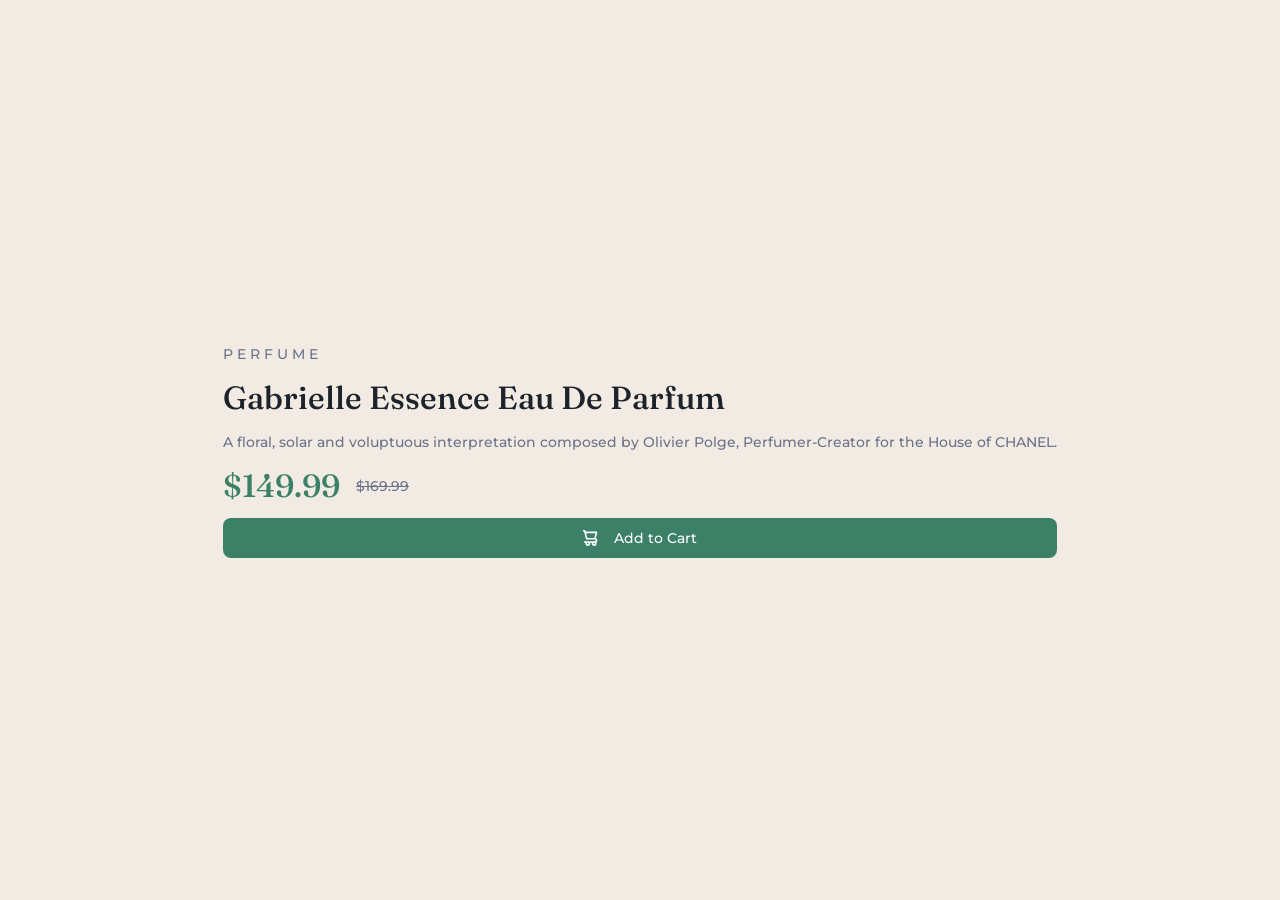
<file: index.html>
<!DOCTYPE html>
<html lang="en">
  <head>
    <meta charset="UTF-8" />
    <meta name="viewport" content="width=device-width, initial-scale=1.0" />
    <!-- displays site properly based on user's device -->

    <link
      rel="icon"
      type="image/png"
      sizes="32x32"
      href="./images/favicon-32x32.png"
    />
    <link rel="stylesheet" href="styles.css" />

    <title>Frontend Mentor | Product preview card component</title>
  </head>

  <body>
    <main>
      <div class="container">
        <div class="image"></div>
        <div class="content">
          <p class="top-subtitle">Perfume</p>
    
          <h1 class="title">Gabrielle Essence Eau De Parfum</h1>
    
          <p class="main-text">
            A floral, solar and voluptuous interpretation composed by Olivier Polge,
            Perfumer-Creator for the House of CHANEL.
          </p>
    
          <div class="prices">
            <p class="main-price">$149.99</p>
            <p class="old-price">$169.99</p>
          </div>
    
          <button class="btn-add-to-cart">
            <img src="images/icon-cart.svg" alt="cart-icon" class="cart-icon">
            <p class="btn-text">Add to Cart</p>
          </button>
        </div>
      </div>

    </main>
  </body>
</html>
</file>
<file: styles.css>
@import url('https://fonts.googleapis.com/css2?family=Fraunces:opsz,wght@9..144,800&display=swap');
@import url('https://fonts.googleapis.com/css2?family=Montserrat:wght@500;700&display=swap');

:root {
    /* Primary */
    --accent-main: hsl(158, 36%, 37%);
    --accent-dark: hsl(158, 36%, 25%);
    --primary: hsl(30, 38%, 92%);

    /* Neutral */
    --dark-text: hsl(212, 21%, 14%);
    --light-text: hsl(228, 12%, 48%);
    --white: hsl(0, 0%, 100%);

    --fw-main: 500;
    --fw-bold: 700;

    --fs-main: 0.875rem;
    --fs-accent: 2rem
}

*, *::before, *::after {
    box-sizing: border-box;
}

* {
    margin: 0;
    padding: 0;
    font: inherit;
}

img, picture, svg, video {
    display: block;
    max-width: 100%;
}

body {
    min-height: 100vh;
    background-color: var(--primary);
    padding: 1rem;
    font-family: "Montserrat", sans-serif;
    font-size: var(--fs-main);
    font-weight: var(--fw-main);
    color: var(--light-text);
    display: grid;
    place-content: center;
    line-height: 1.5rem;
}

.product {
    background-color: var(--white);
    border-radius: .5rem;
    overflow: hidden;
    display: grid;
    max-width: 600px;
}

@media (min-width: 600px) {
    .product {
        grid-template-columns: 1fr 1fr;
    }
}

.content {
    padding: 1.5rem;
    display: grid;
    gap: 1rem;
}

.top-subtitle {
    text-transform: uppercase;
    letter-spacing: .25rem;
}

.title, .main-price {
    font-family: "Fraunces", serif;
    font-size: var(--fs-accent);
    color: var(--dark-text);
    line-height: 2rem;
}

.prices {
    display: flex;
    align-items: center;
    gap: 1rem;
}

.main-price {
    color: var(--accent-main);
}

.old-price {
    text-decoration: line-through;
}

.btn-add-to-cart {
    border: none;
    display: flex;
    align-items: center;
    justify-content: center;
    gap: 1rem;
    padding: .5rem 1rem;
    border-radius: .5rem;
    background-color: var(--accent-main);
    color: var(--white);
}

.btn-add-to-cart:active {
    background-color: var(--accent-dark);
}
</file>
